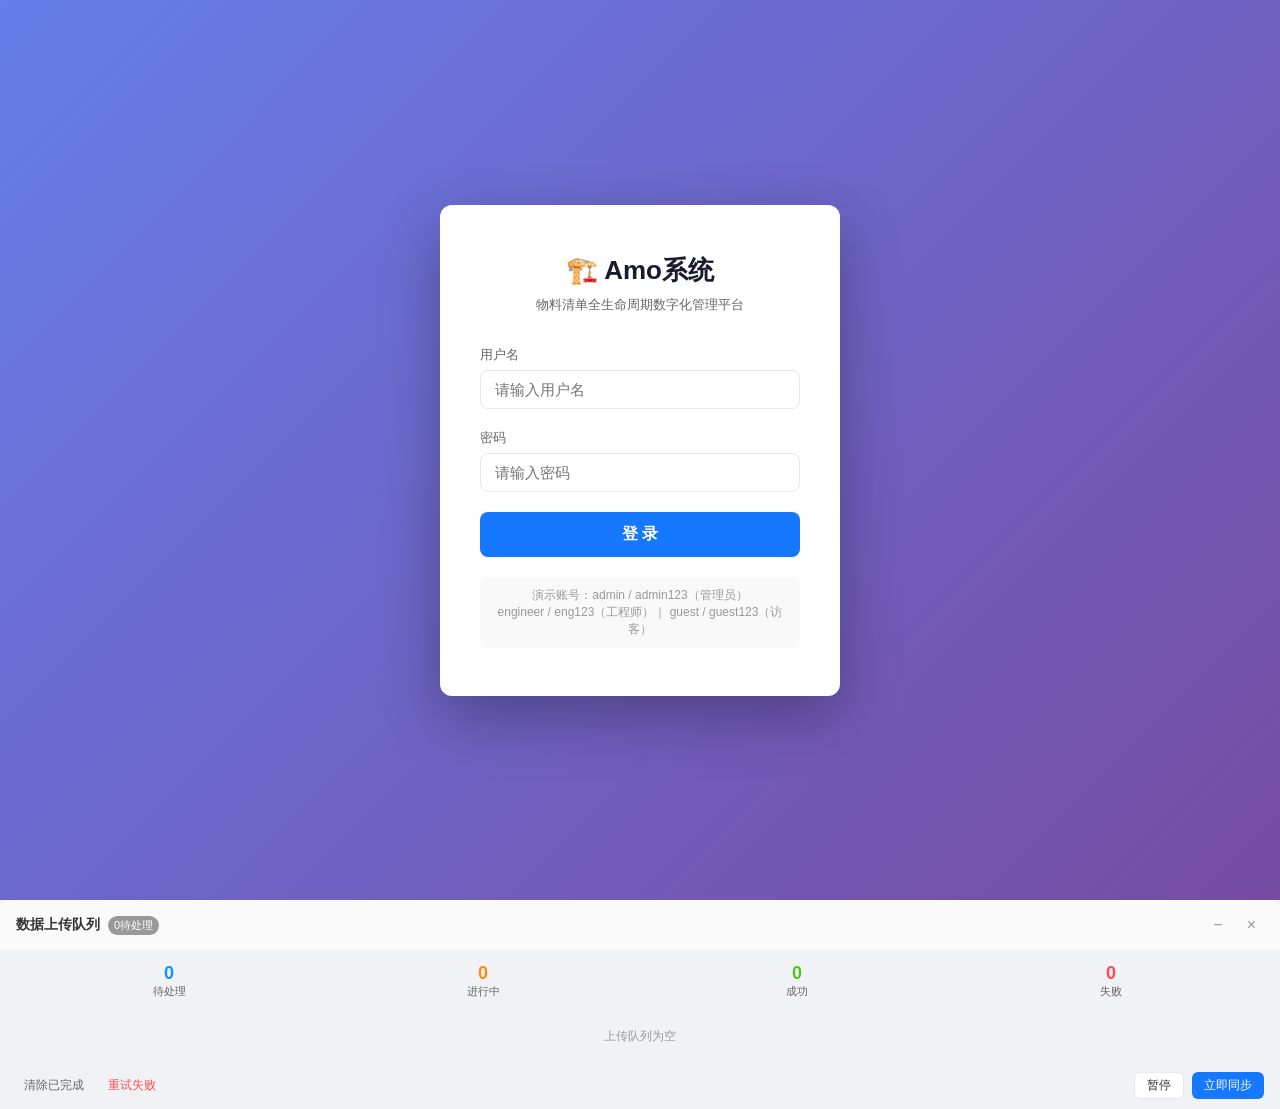
<file: frontend/index.html>
<!DOCTYPE html>
<html lang="zh-CN">
<head>
<meta charset="UTF-8">
<meta name="viewport" content="width=device-width, initial-scale=1.0">
<title>Amo系统</title>
<link rel="stylesheet" href="css/base.css">
<link rel="stylesheet" href="css/components.css">
<link rel="stylesheet" href="css/pages.css">
</head>
<body>
<div id="login-page">
  <div class="login-card">
    <h1>🏗️ Amo系统</h1>
    <p class="sub">物料清单全生命周期数字化管理平台</p>
    <div class="form-group">
      <label>用户名</label>
      <input type="text" id="login-user" placeholder="请输入用户名" autocomplete="off">
    </div>
    <div class="form-group">
      <label>密码</label>
      <input type="password" id="login-pass" placeholder="请输入密码">
    </div>
    <button class="btn-login" id="login-btn">登 录</button>
    <div class="demo-hint">
      演示账号：admin / admin123（管理员）<br>
      engineer / eng123（工程师）｜ guest / guest123（访客）
    </div>
  </div>
</div>

<div id="app" style="display:none">
  <aside id="sidebar">
    <div class="sidebar-header">🏗️ Amo系统</div>
    <nav class="sidebar-nav" id="sidebar-nav">
      <a data-page="dashboard" class="active"><span class="nav-icon">📊</span><span>仪表盘</span></a>
      <a data-page="board"><span class="nav-icon">🗂️</span><span>用户看板</span></a>
      <a data-page="parts"><span class="nav-icon">🔧</span><span>零件管理</span></a>
      <a data-page="components"><span class="nav-icon">📦</span><span>部件管理</span></a>
      <a data-page="documents"><span class="nav-icon">📄</span><span>图文档管理</span></a>
      <a data-page="bom"><span class="nav-icon">📋</span><span>管理工具</span></a>
      <a data-page="users" data-roles="admin"><span class="nav-icon">👥</span><span>用户管理</span></a>
      <a data-page="logs" data-roles="admin"><span class="nav-icon">📝</span><span>操作日志</span></a>
      <a data-page="settings" data-roles="admin"><span class="nav-icon">⚙️</span><span>系统设置</span></a>
    </nav>
    <div class="sidebar-footer">v1.0 · Amo系统</div>
  </aside>
  <div class="main-wrapper">
    <header id="topbar">
      <div class="left"><span class="breadcrumb" id="breadcrumb">仪表盘</span></div>
      <div class="right">
        <span id="sync-indicator" title="同步状态" style="font-size:11px;color:var(--text-light);margin-right:8px"></span>
        <button class="btn-outline" id="pull-btn" title="从服务器拉取数据">🔄 检出数据</button>
        <button class="btn-outline" id="clear-cache-btn" title="清除本地缓存数据，下次同步时从服务器重新拉取" style="margin-left:4px">🗑️ 清除缓存</button>
        <span class="user-badge" id="user-badge">管理员</span>
        <button class="btn-outline" id="logout-btn">退出登录</button>
      </div>
    </header>
    <div id="content"></div>
  </div>
</div>

<div id="modal-overlay" style="display:none">
  <div id="modal-box">
    <div id="modal-header"><h3 id="modal-title"></h3><button id="modal-close">×</button></div>
    <div id="modal-body"></div>
  </div>
</div>

<div id="toast-container"></div>

<!-- 同步进度模态框 -->
<div id="sync-modal" class="sync-modal-overlay">
  <div class="sync-modal">
    <div class="sync-modal-header">
      <h3>🔄 从服务器检出数据</h3>
      <button class="close-btn" id="sync-modal-close">×</button>
    </div>
    <div class="sync-modal-body">
      <div class="sync-progress">
        <div class="sync-progress-bar">
          <div class="sync-progress-fill" id="sync-progress-fill" style="width:0%"></div>
        </div>
        <div class="sync-progress-info">
          <span id="sync-progress-text">准备同步...</span>
          <span class="percentage" id="sync-progress-percent">0%</span>
        </div>
      </div>
      <div class="sync-status" id="sync-status">
        正在连接服务器...
      </div>
      <div class="sync-results" id="sync-results" style="display:none">
        <div class="result-item"><span class="result-label">零件</span><span class="result-value" id="result-parts">-</span></div>
        <div class="result-item"><span class="result-label">部件</span><span class="result-value" id="result-components">-</span></div>
        <div class="result-item"><span class="result-label">图文档</span><span class="result-value" id="result-documents">-</span></div>
        <div class="result-item"><span class="result-label">用户</span><span class="result-value" id="result-users">-</span></div>
        <div class="result-item"><span class="result-label">自定义字段</span><span class="value" id="result-custom_field_defs">-</span></div>
      </div>
    </div>
    <div class="sync-modal-footer">
      <button class="btn-cancel" id="sync-cancel-btn">取消</button>
    </div>
  </div>
</div>

<div id="sync-panel-container"></div>
<script>
  (function() {
    fetch('html/sync-panel.html').then(r => r.text()).then(html => {
      document.getElementById('sync-panel-container').innerHTML = html;
      // 面板加载完成后初始化
      setTimeout(() => { if (Store) SyncPanel.init(); }, 100);
    });
  })();
</script>


  <script src="js/utils.js"></script>
  <script src="js/api.js"></script>
  <script src="js/file-uploader.js"></script>
  <script src="js/store.js"></script>
  <script src="js/auth.js"></script>
  <script src="js/ui.js"></script>
  <script src="js/pages-dashboard.js"></script>
  <script src="js/pages-board.js"></script>
  <script src="js/pages-logs.js"></script>
  <script src="js/pages-parts.js"></script>
  <script src="js/pages-components.js"></script>
  <script src="js/pages-bom.js"></script>
  <script src="js/pages-documents.js"></script>
  <script src="js/pages-users.js"></script>
  <script src="js/pages-settings.js"></script>
  <script src="js/router.js"></script>
  <script src="js/pages.js"></script>
  <script src="js/sync-manager.js"></script>
  <script src="js/sync-panel.js"></script>
  <script src="js/init.js"></script>

</body>
</html>
</file>
<file: frontend/css/base.css>
*,*::before,*::after{box-sizing:border-box;margin:0;padding:0}
:root{--primary:#1677ff;--primary-light:#e6f4ff;--primary-dark:#0958d9;--success:#52c41a;--warning:#faad14;--danger:#ff4d4f;--bg:#f0f2f5;--card:#fff;--border:#e8e8e8;--text:#333;--text-secondary:#666;--text-light:#999;--sidebar-bg:#001529;--shadow:0 2px 8px rgba(0,0,0,.09);--radius:6px}
html,body{height:100%;font-family:-apple-system,BlinkMacSystemFont,"Segoe UI","PingFang SC","Hiragino Sans GB","Microsoft YaHei",sans-serif;font-size:14px;color:var(--text);background:var(--bg)}
a{text-decoration:none;color:inherit}


#app{display:flex;height:100vh;overflow:hidden}
#sidebar{width:220px;background:var(--sidebar-bg);color:#fff;display:flex;flex-direction:column;flex-shrink:0;overflow-y:auto}
.sidebar-header{padding:20px;text-align:center;font-size:18px;font-weight:700;border-bottom:1px solid rgba(255,255,255,.1);letter-spacing:1px}
.sidebar-nav{flex:1;padding:8px 0}
.sidebar-nav a{display:flex;align-items:center;padding:12px 24px;color:rgba(255,255,255,.65);transition:all .2s;font-size:14px;cursor:pointer}
.sidebar-nav a:hover{color:#fff;background:rgba(255,255,255,.08)}
.sidebar-nav a.active{color:#fff;background:var(--primary)}
.sidebar-nav a .nav-icon{margin-right:10px;font-size:16px}
.sidebar-footer{padding:16px 24px;border-top:1px solid rgba(255,255,255,.1);font-size:12px;color:rgba(255,255,255,.35);text-align:center}

.main-wrapper{flex:1;display:flex;flex-direction:column;overflow:hidden}
#topbar{height:56px;background:#fff;border-bottom:1px solid var(--border);display:flex;align-items:center;justify-content:space-between;padding:0 24px;flex-shrink:0;box-shadow:0 1px 4px rgba(0,0,0,.04)}
#topbar .left{display:flex;align-items:center;gap:16px}
#topbar .breadcrumb{font-size:15px;font-weight:600;color:var(--text)}
#topbar .right{display:flex;align-items:center;gap:16px}

#content{flex:1;overflow-y:auto;padding:24px}







@keyframes fadeIn{from{opacity:0}to{opacity:1}}
@keyframes slideUp{from{transform:translateY(20px);opacity:0}to{transform:translateY(0);opacity:1}}




#toast-container{position:fixed;top:20px;right:20px;z-index:2000;display:flex;flex-direction:column;gap:8px}
@keyframes slideIn{from{transform:translateX(100%);opacity:0}to{transform:translateX(0);opacity:1}}



.confirm-content{text-align:center;padding:20px 0}
.confirm-content .icon{font-size:48px;margin-bottom:12px}
.confirm-content .msg{font-size:15px;color:var(--text)}

.log-list{max-height:400px;overflow-y:auto}
.log-item{display:flex;gap:12px;padding:8px 0;border-bottom:1px solid #f5f5f5;font-size:13px}
.log-item:last-child{border:none}
.log-item .log-time{color:var(--text-light);white-space:nowrap;min-width:140px}
.log-item .log-user{color:var(--primary);min-width:80px}
.log-item .log-action{flex:1}

/* 同步进度模态框 */

::-webkit-scrollbar{width:6px;height:6px}
::-webkit-scrollbar-track{background:transparent}
::-webkit-scrollbar-thumb{background:#d9d9d9;border-radius:3px}
::-webkit-scrollbar-thumb:hover{background:#bbb}

@media(max-width:768px){
  #sidebar{width:60px}
  .sidebar-header,.sidebar-nav a span,.sidebar-footer{display:none}
  .sidebar-nav a{justify-content:center;padding:14px}

/* 同步队列面板 */
</file>
<file: frontend/css/components.css>
button{cursor:pointer;font-family:inherit;font-size:14px;border:none;outline:none}
input,select,textarea{font-family:inherit;font-size:14px;outline:none;border:1px solid var(--border);border-radius:var(--radius);padding:8px 12px;transition:border-color .2s}
input:focus,select:focus,textarea:focus{border-color:var(--primary);box-shadow:0 0 0 2px rgba(22,119,255,.2)}
table{width:100%;border-collapse:collapse}
th,td{padding:10px 14px;text-align:left;border-bottom:1px solid #f0f0f0}
th{background:#fafafa;font-weight:600;color:var(--text-secondary);white-space:nowrap}
tbody tr:hover{background:#fafafa}
#login-page{display:flex;align-items:center;justify-content:center;height:100vh;background:linear-gradient(135deg,#667eea 0%,#764ba2 100%)}
.user-badge{background:var(--primary-light);color:var(--primary);padding:4px 12px;border-radius:12px;font-size:13px;font-weight:500}
#sync-indicator{min-width:60px;text-align:right;font-size:11px;transition:opacity .3s;opacity:0}
#sync-indicator:not(:empty){opacity:1}
.btn-outline{padding:6px 16px;border:1px solid var(--border);border-radius:var(--radius);background:#fff;color:var(--text);font-size:13px;transition:all .2s}
.btn-outline:hover{border-color:var(--primary);color:var(--primary)}
.btn-primary{padding:6px 16px;background:var(--primary);color:#fff;border-radius:var(--radius);font-size:13px;transition:background .2s}
.btn-primary:hover{background:var(--primary-dark)}
.btn-danger{padding:6px 16px;background:var(--danger);color:#fff;border-radius:var(--radius);font-size:13px}
.btn-success{padding:6px 16px;background:var(--success);color:#fff;border-radius:var(--radius);font-size:13px}
.btn-sm{padding:4px 10px;font-size:12px}
.btn-text{background:none;color:var(--primary);padding:4px 8px;font-size:13px}
.btn-link{background:none;color:var(--primary);padding:2px 6px;font-size:12px;text-decoration:underline;cursor:pointer;border:none}
.btn-link:hover{color:var(--primary-dark)}
.file-preview{display:flex;align-items:center;gap:8px;padding:4px 0;min-height:24px}
.file-preview .file-name{font-size:12px;color:var(--text);word-break:break-all;flex:1}
.file-preview .file-name.empty{color:var(--text-light);font-style:italic}
.file-preview .file-size{font-size:11px;color:var(--text-light);white-space:nowrap}
input[type="file"]{font-size:12px;cursor:pointer}
.btn-text:hover{color:var(--primary-dark)}
.btn-text.danger{color:var(--danger)}
.btn-text.danger:hover{color:#d9363e}
.card{background:#fff;border-radius:var(--radius);box-shadow:var(--shadow);margin-bottom:16px}
.card-header{padding:16px 20px;border-bottom:1px solid #f0f0f0;display:flex;justify-content:space-between;align-items:center;font-weight:600;font-size:15px}
.card-body{padding:20px}
.table-wrapper{overflow-x:auto}
.table-wrapper table th:last-child,.table-wrapper table td:last-child{white-space:nowrap;text-align:right}
.th-sortable{cursor:pointer;user-select:none;position:relative;padding-right:20px !important}
.th-sortable:hover{color:var(--primary)}
.th-sort-icon{position:absolute;right:6px;top:50%;transform:translateY(-50%);font-size:11px;color:#999;opacity:.4}
.th-sortable.sorted .th-sort-icon{opacity:1;color:var(--primary)}
.th-sort-icon.asc::after{content:'▲'}
.th-sort-icon.desc::after{content:'▼'}
.th-sort-icon.none::after{content:'△'}
.pagination{display:flex;justify-content:space-between;align-items:center;margin-top:16px;font-size:13px;color:var(--text-secondary)}
.pagination .page-info span{color:var(--text)}
.pagination .page-btns{display:flex;gap:4px}
.pagination .page-btns button{min-width:32px;height:32px;border:1px solid var(--border);background:#fff;border-radius:4px;color:var(--text);font-size:13px}
.pagination .page-btns button:hover{border-color:var(--primary);color:var(--primary)}
.pagination .page-btns button.active{background:var(--primary);color:#fff;border-color:var(--primary)}
.pagination .page-btns button:disabled{opacity:.4;cursor:not-allowed}
.tag{display:inline-block;padding:2px 8px;border-radius:2px;font-size:14px;font-weight:400;background:#f9f9f9;color:#333;border:1px solid #d9d9d9}
.tag-success{background:#f6ffed;color:#52c41a;border-color:#b7eb8f}
.tag-warning{background:#fffbe6;color:#faad14;border-color:#ffe58f}
.tag-info{background:#e6f7ff;color:#1890ff;border-color:#91d5ff}
.tag-danger{background:#fff2f0;color:#ff4d4f;border-color:#ffccc7}
.tag-default{background:#fafafa;color:#999;border-color:#d9d9d9}
.tag-blue{background:#e6f4ff;color:#1677ff;border-color:#91caff}
#modal-overlay{position:fixed;top:0;left:0;right:0;bottom:0;background:rgba(0,0,0,.45);z-index:1000;display:flex;align-items:center;justify-content:center;animation:fadeIn .15s}
#modal-box{background:#fff;border-radius:8px;width:580px;max-width:90vw;max-height:85vh;display:flex;flex-direction:column;animation:slideUp .2s}
#modal-box.large{width:780px}
#modal-header{padding:16px 20px;border-bottom:1px solid #f0f0f0;display:flex;justify-content:space-between;align-items:center;flex-shrink:0}
#modal-header h3{font-size:16px;font-weight:600}
#modal-close{width:32px;height:32px;border:none;background:none;font-size:20px;color:var(--text-light);cursor:pointer;border-radius:4px;display:flex;align-items:center;justify-content:center}
#modal-close:hover{background:#f5f5f5}
#modal-body{padding:20px;overflow-y:auto;flex:1}
.modal-footer{padding:12px 20px;border-top:1px solid #f0f0f0;display:flex;justify-content:flex-end;gap:10px;flex-shrink:0}
.form-row{display:grid;grid-template-columns:1fr 1fr;gap:16px;margin-bottom:0}
.form-group{margin-bottom:16px}
.form-group label{display:block;font-size:13px;color:var(--text-secondary);margin-bottom:6px}
.form-group label .required{color:var(--danger);margin-left:2px}
.form-group input,.form-group select,.form-group textarea{width:100%}
.form-group.full{grid-column:1/-1}
textarea{resize:vertical;min-height:80px}
.tree-view{padding:8px 0}
.tree-node{user-select:none}
.tree-node-content{display:flex;align-items:center;padding:6px 8px;border-radius:4px;cursor:pointer;gap:6px;transition:background .15s}
.tree-node-content:hover{background:#f5f5f5}
.tree-toggle{width:20px;text-align:center;font-size:12px;color:var(--text-light);flex-shrink:0}
.tree-icon{font-size:16px;flex-shrink:0}
.tree-label{flex:1;font-size:14px}
.tree-actions{display:flex;gap:4px;opacity:0;transition:opacity .15s}
.tree-node-content:hover .tree-actions{opacity:1}
.tree-children{padding-left:24px}
.tabs{display:flex;border-bottom:1px solid var(--border);margin-bottom:20px}
.tabs .tab{padding:10px 20px;cursor:pointer;color:var(--text-secondary);font-size:14px;border-bottom:2px solid transparent;transition:all .2s}
.tabs .tab:hover{color:var(--primary)}
.tabs .tab.active{color:var(--primary);border-bottom-color:var(--primary);font-weight:600}
.toast{padding:12px 20px;border-radius:6px;color:#fff;font-size:14px;animation:slideIn .3s;box-shadow:0 4px 12px rgba(0,0,0,.15);display:flex;align-items:center;gap:8px}
.toast.success{background:#52c41a}
.toast.error{background:#ff4d4f}
.toast.warning{background:#faad14;color:#333}
.toast.info{background:var(--primary)}
.sync-modal-overlay{position:fixed;top:0;left:0;right:0;bottom:0;background:rgba(0,0,0,.5);display:flex;align-items:center;justify-content:center;z-index:2000;opacity:0;visibility:hidden;transition:all .3s}
.sync-modal-overlay.active{opacity:1;visibility:visible}
.sync-modal{background:#fff;border-radius:12px;width:480px;max-width:90%;padding:24px;box-shadow:0 20px 60px rgba(0,0,0,.3);transform:scale(.9);transition:transform .3s}
.sync-modal-overlay.active .sync-modal{transform:scale(1)}
.sync-modal-header{display:flex;justify-content:space-between;align-items:center;margin-bottom:20px}
.sync-modal-header h3{font-size:18px;font-weight:600}
.sync-modal-header .close-btn{background:none;border:none;font-size:20px;color:var(--text-light);cursor:pointer;padding:4px}
.sync-modal-header .close-btn:hover{color:var(--text)}
.sync-progress{margin-bottom:16px}
.sync-progress-bar{height:8px;background:#f0f0f0;border-radius:4px;overflow:hidden;margin-bottom:12px}
.sync-progress-fill{height:100%;background:linear-gradient(90deg,var(--primary),#40a9ff);border-radius:4px;transition:width .3s ease}
.sync-progress-info{display:flex;justify-content:space-between;align-items:center;font-size:13px;color:var(--text-secondary)}
.sync-progress-info .percentage{font-weight:600;color:var(--primary);font-size:16px}
.sync-status{text-align:center;padding:12px 0;font-size:14px;color:var(--text-secondary)}
.sync-status .current-entity{color:var(--primary);font-weight:500}
.sync-results{margin-top:16px;padding:12px;background:#f9f9f9;border-radius:8px;font-size:12px}
.sync-results .result-item{display:flex;justify-content:space-between;padding:4px 0;border-bottom:1px dashed #e8e8e8}
.sync-results .result-item:last-child{border:none}
.sync-results .result-label{color:var(--text-secondary)}
.sync-results .result-value{font-weight:500}
.sync-results .result-value.success{color:var(--success)}
.sync-results .result-value.failed{color:var(--danger)}
.sync-modal-footer{display:flex;justify-content:center;margin-top:20px;gap:12px}
.sync-modal-footer .btn-cancel{padding:8px 24px;border:1px solid var(--border);background:#fff;border-radius:6px;cursor:pointer}
.sync-modal-footer .btn-cancel:hover{border-color:var(--primary);color:var(--primary)}
.sync-modal-footer .btn-cancel:disabled{opacity:.5;cursor:not-allowed}
  .form-row{grid-template-columns:1fr}
}
.sync-panel {
  position: fixed;
  bottom: 20px;
  right: 20px;
  width: 360px;
  max-height: 500px;
  background: #fff;
  border: 1px solid #e8e8e8;
  border-radius: 8px;
  box-shadow: 0 4px 12px rgba(0,0,0,0.15);
  z-index: 1000;
  font-family: -apple-system, BlinkMacSystemFont, "Segoe UI", Roboto, sans-serif;
  transition: all 0.3s ease;
  overflow: hidden;
}
.sync-panel.minimized {
  height: 40px;
  max-height: 40px;
}
.panel-header {
  display: flex;
  align-items: center;
  justify-content: space-between;
  padding: 12px 16px;
  border-bottom: 1px solid #f0f0f0;
  cursor: move;
  background: #fafafa;
  border-radius: 8px 8px 0 0;
}
.panel-header .sync-badge {
  font-size: 11px;
  padding: 2px 6px;
  border-radius: 10px;
  background: #1890ff;
  color: #fff;
}
.btn-icon {
  background: none;
  border: none;
  font-size: 16px;
  color: #999;
  cursor: pointer;
  padding: 4px 8px;
  border-radius: 4px;
}
.btn-icon:hover {
  background: #f5f5f5;
}
.sync-stats-row {
  display: grid;
  grid-template-columns: 1fr 1fr 1fr 1fr;
  gap: 8px;
  padding: 12px 16px;
  border-bottom: 1px solid #f0f0f0;
}
.sync-stat-item {
  text-align: center;
}
.sync-stat-item .stat-value {
  font-size: 18px;
  font-weight: 600;
}
.sync-stat-item .stat-label {
  font-size: 11px;
  color: #666;
}
.current-task {
  padding: 12px 16px;
  border-bottom: 1px solid #f0f0f0;
}
.progress-bar {
  height: 4px;
  background: #f0f0f0;
  border-radius: 2px;
  overflow: hidden;
}
.progress-fill {
  height: 100%;
  background: #1890ff;
  border-radius: 2px;
  transition: width 0.3s;
}
.queue-list {
  max-height: 280px;
  overflow-y: auto;
}
.queue-item {
  display: flex;
  align-items: center;
  gap: 12px;
  padding: 10px 16px;
  border-bottom: 1px solid #f9f9f9;
}
.status-indicator {
  width: 8px;
  height: 8px;
  border-radius: 50%;
}
.status-pending { background: #fa8c16; }
.status-uploading { background: #1890ff; }
.status-success { background: #52c41a; }
.status-error { background: #ff4d4f; }
.queue-item-content {
  flex: 1;
}
.queue-item-actions {
  display: flex;
  gap: 8px;
}
.btn-text-small {
  background: none;
  border: none;
  color: #1890ff;
  font-size: 11px;
  cursor: pointer;
  padding: 2px 6px;
}
.btn-text-small:hover {
  text-decoration: underline;
}
.panel-footer {
  display: flex;
  justify-content: space-between;
  padding: 10px 16px;
  border-top: 1px solid #f0f0f0;
}
</file>
<file: frontend/css/pages.css>
.login-card{background:#fff;border-radius:12px;padding:48px 40px;width:400px;box-shadow:0 20px 60px rgba(0,0,0,.3);text-align:center}
.login-card h1{font-size:26px;margin-bottom:8px;color:#1a1a2e}
.login-card p.sub{color:var(--text-secondary);margin-bottom:32px;font-size:13px}
.login-card .form-group{margin-bottom:20px;text-align:left}
.login-card label{display:block;font-size:13px;color:var(--text-secondary);margin-bottom:6px}
.login-card input{width:100%;padding:10px 14px;font-size:15px;border-radius:8px}
.login-card .btn-login{width:100%;padding:12px;background:var(--primary);color:#fff;border-radius:8px;font-size:16px;font-weight:600;transition:background .2s}
.login-card .btn-login:hover{background:var(--primary-dark)}
.login-card .demo-hint{margin-top:20px;font-size:12px;color:var(--text-light);background:#f9f9f9;padding:10px;border-radius:6px}
.page-header{display:flex;justify-content:space-between;align-items:center;margin-bottom:20px}
.page-header h2{font-size:20px;font-weight:600}
.page-header .actions{display:flex;gap:10px;align-items:center}
.stats-row{display:grid;grid-template-columns:repeat(auto-fit,minmax(220px,1fr));gap:16px;margin-bottom:24px}
.stat-card{background:#fff;border-radius:var(--radius);padding:20px 24px;box-shadow:var(--shadow);display:flex;align-items:center;gap:16px}
.stat-card .stat-icon{width:48px;height:48px;border-radius:12px;display:flex;align-items:center;justify-content:center;font-size:24px}
.stat-card .stat-icon.blue{background:#e6f4ff;color:var(--primary)}
.stat-card .stat-icon.green{background:#f6ffed;color:var(--success)}
.stat-card .stat-icon.orange{background:#fff7e6;color:var(--warning)}
.stat-card .stat-icon.red{background:#fff2f0;color:var(--danger)}
.stat-card .stat-info .label{font-size:13px;color:var(--text-secondary)}
.stat-card .stat-info .value{font-size:28px;font-weight:700;margin-top:2px}
.toolbar{display:flex;gap:10px;align-items:center;margin-bottom:16px;flex-wrap:wrap}
.toolbar .search-box{position:relative;flex:1;max-width:300px}
.toolbar .search-box input{width:100%;padding-left:36px}
.toolbar select{padding:8px 12px;min-width:120px}
.toolbar .spacer{flex:1}
.bom-detail-header{display:flex;justify-content:space-between;align-items:flex-start;margin-bottom:20px;padding:16px;background:#fafafa;border-radius:var(--radius)}
.bom-detail-header h3{font-size:16px;margin-bottom:4px}
.bom-detail-header .meta{font-size:13px;color:var(--text-secondary)}
.bom-info-grid{display:grid;grid-template-columns:repeat(4,1fr);gap:12px;margin-bottom:20px}
.bom-info-item{background:#fafafa;padding:12px;border-radius:var(--radius)}
.bom-info-item .label{font-size:12px;color:var(--text-light);margin-bottom:4px}
.bom-info-item .value{font-size:15px;font-weight:600}
.dict-table{margin-top:16px}
.dict-item{display:flex;align-items:center;gap:10px;padding:8px 0;border-bottom:1px solid #f5f5f5}
.dict-item:last-child{border:none}
.dict-item .dict-value{flex:1;padding:6px 12px;background:#fafafa;border-radius:4px;font-size:13px}
.dict-item .dict-actions{display:flex;gap:6px}
  .stats-row{grid-template-columns:1fr}
  .bom-info-grid{grid-template-columns:1fr 1fr}
/* BOM对比界面样式 */
.bom-compare-container {
    display: flex;
    flex-direction: column;
    height: 100%;
    padding: 16px;
    background: #fafafa;
}

.bom-tabs {
    display: flex;
    gap: 4px;
    margin-bottom: 20px;
    border-bottom: 1px solid #e8e8e8;
    padding-bottom: 0;
}

.tab-btn {
    padding: 8px 20px;
    background: none;
    border: none;
    border-bottom: 2px solid transparent;
    font-size: 14px;
    color: var(--text-secondary);
    cursor: pointer;
    transition: all 0.2s;
}

.tab-btn.active {
    color: var(--primary);
    border-bottom-color: var(--primary);
    font-weight: 600;
}

.tab-content {
    display: none;
    flex: 1;
    flex-direction: column;
}

.tab-content.active {
    display: flex;
}

.compare-header {
    display: grid;
    grid-template-columns: 1fr auto 1fr;
    gap: 20px;
    align-items: end;
    margin-bottom: 20px;
}

.version-selector {
    background: #fff;
    padding: 16px;
    border-radius: var(--radius);
    box-shadow: var(--shadow);
}

.version-selector label {
    display: block;
    font-size: 13px;
    color: var(--text-secondary);
    margin-bottom: 8px;
}

.compare-toolbar {
    display: flex;
    gap: 10px;
    align-items: center;
    justify-content: center;
    padding: 16px;
    background: #fff;
    border-radius: var(--radius);
    box-shadow: var(--shadow);
}

.compare-body {
    display: grid;
    grid-template-columns: 1fr auto 1fr;
    gap: 0;
    flex: 1;
    background: #fff;
    border-radius: var(--radius);
    overflow: hidden;
    box-shadow: var(--shadow);
    min-height: 500px;
}

.compare-table {
    overflow-y: auto;
    padding: 0;
    border: 1px solid #f0f0f0;
}

.compare-divider {
    width: 1px;
    background: #f0f0f0;
    position: relative;
}

.compare-divider::after {
    content: "↔";
    position: absolute;
    top: 50%;
    left: 50%;
    transform: translate(-50%, -50%);
    background: #fff;
    padding: 4px;
    border-radius: 50%;
    font-size: 12px;
    color: var(--text-light);
    border: 1px solid #f0f0f0;
}

.compare-footer {
    margin-top: 16px;
    padding: 12px;
    background: #fff;
    border-radius: var(--radius);
    box-shadow: var(--shadow);
    font-size: 13px;
    color: var(--text-secondary);
}

/* 变更高亮 */
.diff-add {
    background-color: #E6F4EA !important;
}

.diff-delete {
    background-color: #FDEDED !important;
}

.diff-modify {
    background-color: #FFFBEB !important;
}

.diff-internal {
    background-color: #FFF3E0 !important;
}

/* 对比表格样式 */
.compare-table-header {
    padding: 12px 16px;
    background: #fafafa;
    border-bottom: 1px solid #e8e8e8;
    font-size: 14px;
    color: var(--text-primary);
}

.compare-table-body {
    overflow-y: auto;
    max-height: 600px;
}

.compare-column-header {
    display: grid;
    grid-template-columns: 60px 120px 150px 80px 80px 60px 80px;
    gap: 8px;
    padding: 8px 16px;
    border-bottom: 2px solid #ddd;
    align-items: center;
    font-size: 13px;
    font-weight: 600;
    background-color: #f8f9fa;
}

.compare-column-cell {
    overflow: hidden;
    text-overflow: ellipsis;
    white-space: nowrap;
    font-weight: 600;
}

.compare-row {
    display: grid;
    grid-template-columns: 60px 120px 150px 80px 80px 60px 80px;
    gap: 8px;
    padding: 8px 16px;
    border-bottom: 1px solid #f5f5f5;
    align-items: center;
    font-size: 13px;
}

.compare-row:hover {
    background: #f9f9f9;
}

.compare-cell {
    overflow: hidden;
    text-overflow: ellipsis;
    white-space: nowrap;
}

/* 变更行颜色 */
.added-row {
    background-color: #E6F4EA;
}

.removed-row {
    background-color: #FDEDED;
}

.modified-row {
    background-color: #FFFBEB;
}

.unchanged-row {
    background-color: #fafafa;
}

.internal-row {
    background-color: #FFF3E0;
}

.empty-table {
    padding: 40px;
    text-align: center;
    color: var(--text-light);
    font-size: 14px;
}

/* BOM管理独立视图样式 */
.bom-management-container {
    display: flex;
    flex-direction: column;
    height: 100%;
    background: #fafafa;
}

.bom-view-switcher {
    display: flex;
    gap: 4px;
    margin-bottom: 20px;
    border-bottom: 1px solid #e8e8e8;
    padding-bottom: 0;
}

.view-switch-btn {
    padding: 10px 24px;
    background: none;
    border: none;
    border-bottom: 2px solid transparent;
    font-size: 15px;
    color: var(--text-secondary);
    cursor: pointer;
    transition: all 0.2s;
    font-weight: 500;
}

.view-switch-btn.active {
    color: var(--primary);
    border-bottom-color: var(--primary);
    font-weight: 600;
}

.bom-view {
    display: none;
    flex: 1;
    flex-direction: column;
    padding: 20px;
    background: #fff;
    border-radius: var(--radius);
    box-shadow: var(--shadow);
}

.bom-view.active {
    display: flex;
}

.view-header {
    margin-bottom: 24px;
    padding-bottom: 16px;
    border-bottom: 1px solid #f0f0f0;
}

.view-header h3 {
    font-size: 20px;
    font-weight: 600;
    margin-bottom: 4px;
    color: var(--text-primary);
}

.view-description {
    font-size: 13px;
    color: var(--text-secondary);
    margin: 0;
}

/* 调整对比界面的间距 */
#view-compare .compare-header {
    margin-bottom: 24px;
}

#view-compare .compare-body {
    margin-bottom: 20px;
}

/* 调整反查界面的间距 */
#view-search .search-section {
    margin-bottom: 20px;
}

#view-search .search-results,
#view-search .search-tree {
    margin-bottom: 20px;
}

/* ===== 用户看板 Board ===== */

.board-layout {
    display: flex;
    gap: 16px;
    min-height: 500px;
}

.board-sidebar {
    width: 260px;
    min-width: 260px;
    background: #fff;
    border-radius: var(--radius);
    box-shadow: var(--shadow);
    padding: 0;
    overflow-y: auto;
    max-height: calc(100vh - 180px);
}

.board-tree-section {
    padding: 0;
}

.board-tree-title {
    padding: 12px 16px 8px;
    font-size: 12px;
    font-weight: 600;
    color: var(--text-secondary);
    text-transform: uppercase;
    letter-spacing: 0.5px;
}

.board-tree-list {
    padding: 0;
}

/* 文件夹节点 */
.folder-node {
    display: flex;
    align-items: center;
    padding: 8px 12px;
    cursor: pointer;
    border-radius: 6px;
    margin: 2px 6px;
    transition: background 0.15s;
    position: relative;
    gap: 6px;
}

.folder-node:hover {
    background: var(--bg-hover, #f5f5f5);
}

.folder-node.selected {
    background: #e6f7ff;
    color: #1890ff;
}

.folder-node.shared {
    opacity: 0.9;
}

.folder-chevron {
    font-size: 10px;
    width: 16px;
    text-align: center;
    color: var(--text-light);
    flex-shrink: 0;
}

.folder-chevron.no-children {
    visibility: hidden;
}

.folder-label {
    display: flex;
    align-items: center;
    gap: 6px;
    flex: 1;
    min-width: 0;
    overflow: hidden;
}

.folder-icon {
    font-size: 15px;
    flex-shrink: 0;
}

.folder-name {
    font-size: 13px;
    white-space: nowrap;
    overflow: hidden;
    text-overflow: ellipsis;
}

.folder-badge {
    background: #f0f0f0;
    color: #666;
    font-size: 11px;
    padding: 1px 6px;
    border-radius: 10px;
    flex-shrink: 0;
}

.folder-share-badge {
    font-size: 11px;
    color: var(--primary);
    background: #f0f5ff;
    padding: 1px 6px;
    border-radius: 10px;
    flex-shrink: 0;
    white-space: nowrap;
}

.folder-more {
    width: 24px;
    height: 24px;
    display: flex;
    align-items: center;
    justify-content: center;
    border-radius: 4px;
    font-size: 16px;
    color: var(--text-light);
    flex-shrink: 0;
    opacity: 0;
    transition: opacity 0.15s;
}

.folder-node:hover .folder-more {
    opacity: 1;
}

.folder-more:hover {
    background: #e8e8e8;
}

/* 文件夹操作菜单 */
.folder-menu {
    position: fixed;
    background: #fff;
    border-radius: 8px;
    box-shadow: 0 4px 20px rgba(0,0,0,.15);
    padding: 6px 0;
    z-index: 1000;
    min-width: 140px;
}

.folder-menu-item {
    padding: 8px 16px;
    font-size: 13px;
    cursor: pointer;
    transition: background 0.1s;
}

.folder-menu-item:hover {
    background: #f5f5f5;
}

/* 内容区 */
.board-content {
    flex: 1;
    background: #fff;
    border-radius: var(--radius);
    box-shadow: var(--shadow);
    padding: 20px;
    overflow-y: auto;
    max-height: calc(100vh - 180px);
}

.board-content-header {
    display: flex;
    justify-content: space-between;
    align-items: center;
    margin-bottom: 16px;
}

.board-content-header h3 {
    font-size: 16px;
    font-weight: 600;
    margin: 0;
}

.board-content-actions {
    display: flex;
    gap: 8px;
}

.board-empty {
    display: flex;
    flex-direction: column;
    align-items: center;
    justify-content: center;
    height: 100%;
    min-height: 300px;
}

/* Tab 切换 */
.board-tabs {
    display: flex;
    gap: 0;
    border-bottom: 1px solid var(--border, #e8e8e8);
    margin-bottom: 16px;
}

.board-tab {
    padding: 8px 16px;
    font-size: 13px;
    cursor: pointer;
    color: var(--text-secondary);
    border-bottom: 2px solid transparent;
    transition: all 0.15s;
}

.board-tab:hover {
    color: var(--primary);
}

.board-tab.active {
    color: var(--primary);
    border-bottom-color: var(--primary);
    font-weight: 500;
}

/* 表格 */
.board-table-wrapper {
    overflow-x: auto;
}

.board-table {
    width: 100%;
    border-collapse: collapse;
    font-size: 13px;
}

.board-table thead th {
    text-align: left;
    padding: 10px 12px;
    border-bottom: 1px solid var(--border, #e8e8e8);
    font-weight: 500;
    color: var(--text-secondary);
    font-size: 12px;
    white-space: nowrap;
}

.board-table tbody td {
    padding: 10px 12px;
    border-bottom: 1px solid #f5f5f5;
}

.board-table tbody tr:hover {
    background: #fafafa;
}

/* 关联项目弹窗 */
.board-link-filter {
    display: flex;
    gap: 4px;
    margin-bottom: 16px;
}

.board-link-tab {
    padding: 6px 14px;
    font-size: 13px;
    cursor: pointer;
    border-radius: 6px;
    background: #f5f5f5;
    color: var(--text-secondary);
    transition: all 0.15s;
}

.board-link-tab:hover {
    background: #e8e8e8;
}

.board-link-tab.active {
    background: var(--primary);
    color: #fff;
}

.board-link-table {
    width: 100%;
    border-collapse: collapse;
    font-size: 13px;
}

.board-link-table thead th {
    text-align: left;
    padding: 8px 10px;
    border-bottom: 1px solid var(--border, #e8e8e8);
    font-weight: 500;
    color: var(--text-secondary);
    font-size: 12px;
    white-space: nowrap;
}

.board-link-table tbody td {
    padding: 8px 10px;
    border-bottom: 1px solid #f5f5f5;
}

.board-link-table tbody tr:hover {
    background: #f5f5f5;
}

.board-link-table tbody tr {
    cursor: pointer;
}

/* 共享弹窗 */
.share-form {
    /* share form container */
}

.share-user-list {
    max-height: 200px;
    overflow-y: auto;
    border: 1px solid var(--border, #e8e8e8);
    border-radius: 6px;
}

.share-user-item {
    padding: 8px 12px;
    font-size: 13px;
    cursor: pointer;
    transition: background 0.1s;
}

.share-user-item:hover {
    background: #f5f5f5;
}

.share-user-item.selected {
    background: #e6f7ff;
    color: var(--primary);
}

.share-user-item.disabled {
    color: var(--text-light);
    cursor: not-allowed;
}

.share-item {
    display: flex;
    align-items: center;
    padding: 8px 0;
    gap: 12px;
    font-size: 13px;
    border-bottom: 1px solid #f5f5f5;
}

.share-item span:first-child {
    flex: 1;
}

.share-perm {
    font-size: 12px;
    color: var(--text-secondary);
    background: #f5f5f5;
    padding: 2px 8px;
    border-radius: 4px;
}

.btn-sm {
    font-size: 12px;
    padding: 4px 12px;
}
</file>
